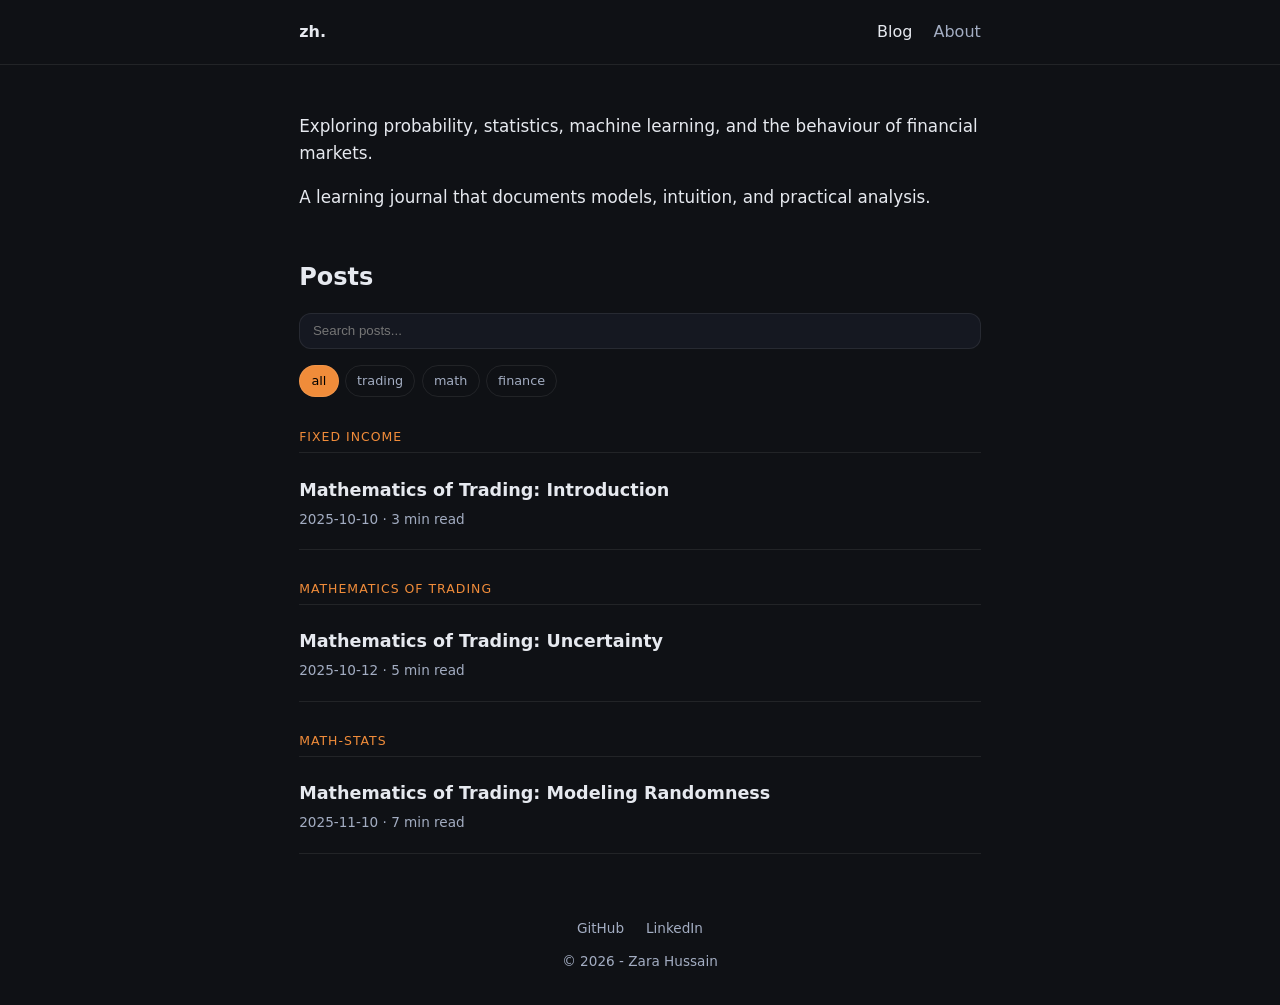
<file: index.html>
<!doctype html>
<html lang="en">
<head>
  <meta charset="UTF-8" />
  <meta name="viewport" content="width=device-width, initial-scale=1" />
  <title>Zara Hussain</title>
  <meta name="description" content="Notes, projects, and thoughts on markets, math, and uncertainty." />
  <link rel="stylesheet" href="styles.css" />
</head>

<body>
  <header class="topbar">
    <div class="container topbar-inner">
      <a class="name" href="index.html">zh.</a>

      <nav class="links">
        <a href="index.html" aria-current="page">Blog</a>
        <a href="about.html">About</a>
      </nav>
    </div>
  </header>

  <main class="container">
    <section class="intro">
      <p>
        Exploring probability, statistics, machine learning, and the behaviour of financial markets.
      </p>

      <p>
        A learning journal that documents models, intuition, and practical analysis.
      </p>
    </section>

    <section class="posts">
      <h2>Posts</h2>

      <input
        type="search"
        id="search"
        placeholder="Search posts..."
        autocomplete="off"
      />

      <div id="filters"></div>

      <div id="posts"></div>

      <p id="empty" hidden>No posts found.</p>
    </section>
  </main>

  <footer class="footer">
    <div class="container">
      <div class="social">
        <a href="https://github.com/your-handle" target="_blank" rel="noopener">GitHub</a>
        <a href="https://www.linkedin.com/in/your-handle/" target="_blank" rel="noopener">LinkedIn</a>
      </div>
      <span>©  <span id="year"></span>  - Zara Hussain</span>
    </div>
  </footer>

  <script src="posts.js"></script>
  <script src="script.js"></script>
</body>
</html>
</file>
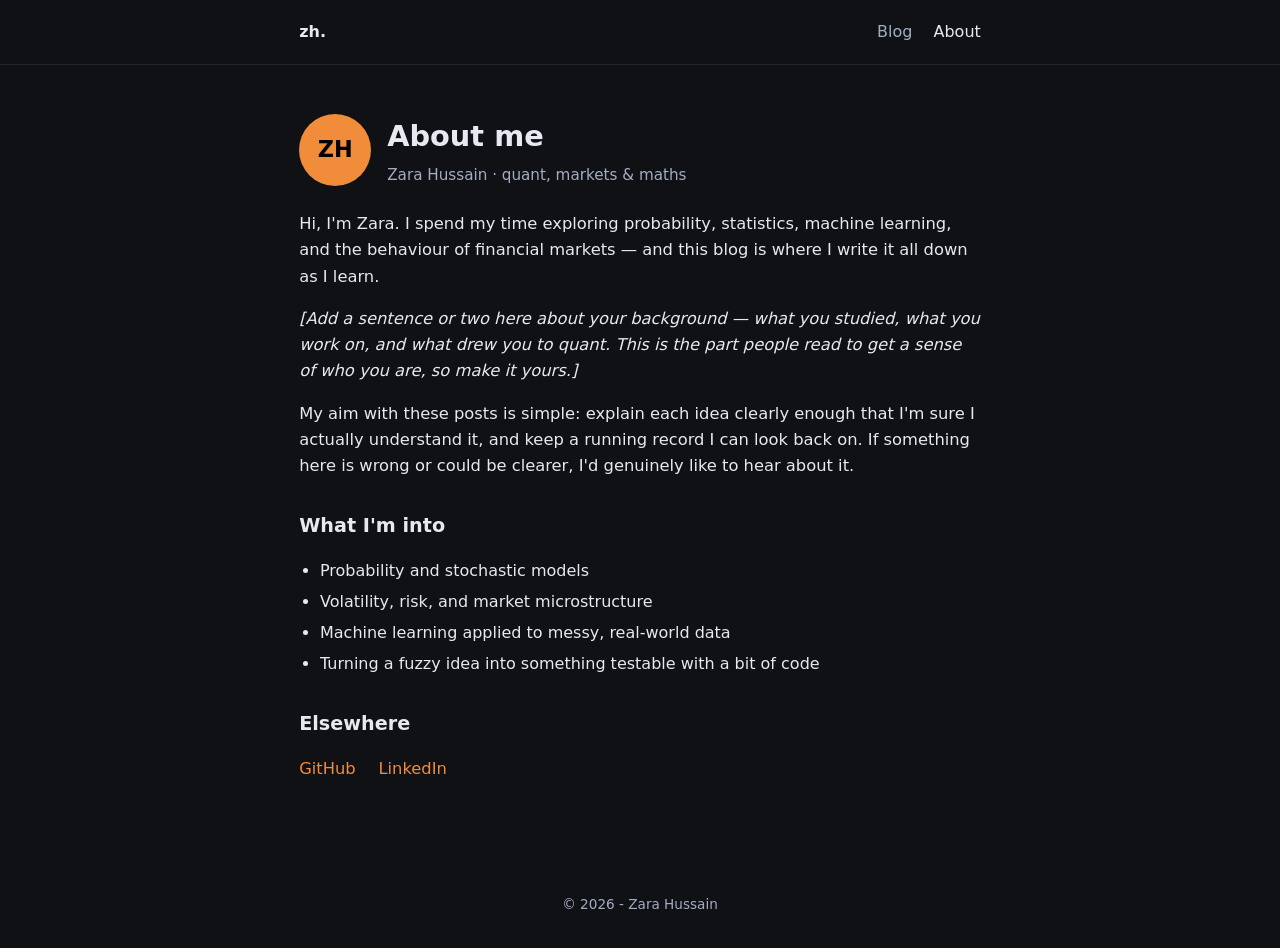
<file: about.html>
<!doctype html>
<html lang="en">
<head>
  <meta charset="UTF-8" />
  <meta name="viewport" content="width=device-width, initial-scale=1" />
  <title>About — Zara Hussain</title>
  <meta name="description" content="About Zara Hussain — quant, markets, and maths." />
  <link rel="stylesheet" href="styles.css" />
</head>

<body>
  <header class="topbar">
    <div class="container topbar-inner">
      <a class="name" href="index.html">zh.</a>
      <nav class="links">
        <a href="index.html">Blog</a>
        <a href="about.html" aria-current="page">About</a>
      </nav>
    </div>
  </header>

  <main class="container">
    <section class="about">
      <div class="about-head">
        <div class="avatar" aria-hidden="true">ZH</div>
        <div>
          <h1>About me</h1>
          <div class="role">Zara Hussain · quant, markets &amp; maths</div>
        </div>
      </div>

      <p>
        Hi, I'm Zara. I spend my time exploring probability, statistics, machine
        learning, and the behaviour of financial markets — and this blog is where
        I write it all down as I learn.
      </p>

      <p>
        <em>[Add a sentence or two here about your background — what you studied,
        what you work on, and what drew you to quant. This is the part people read
        to get a sense of who you are, so make it yours.]</em>
      </p>

      <p>
        My aim with these posts is simple: explain each idea clearly enough that
        I'm sure I actually understand it, and keep a running record I can look
        back on. If something here is wrong or could be clearer, I'd genuinely
        like to hear about it.
      </p>

      <h2>What I'm into</h2>
      <ul>
        <li>Probability and stochastic models</li>
        <li>Volatility, risk, and market microstructure</li>
        <li>Machine learning applied to messy, real-world data</li>
        <li>Turning a fuzzy idea into something testable with a bit of code</li>
      </ul>

      <h2>Elsewhere</h2>
      <p class="links-row">
        <a href="https://github.com/your-handle" target="_blank" rel="noopener">GitHub</a>
        <a href="https://www.linkedin.com/in/your-handle/" target="_blank" rel="noopener">LinkedIn</a>
      </p>
    </section>
  </main>

  <footer class="footer">
    <div class="container">
      <span>©  <span id="year"></span>  - Zara Hussain</span>
    </div>
  </footer>

  <script>
    var y = document.getElementById("year");
    if (y) y.textContent = new Date().getFullYear();
  </script>
</body>
</html>
</file>
<file: styles.css>
:root {
  --bg: #0f1115;
  --panel: #151821;
  --text: #e6e9ef;
  --muted: #a3adc2;
  --border: rgba(255, 255, 255, 0.08);
  --accent: #f08c3a;
  --radius: 12px;
}

* {
  box-sizing: border-box;
}

body {
  margin: 0;
  background: var(--bg);
  color: var(--text);
  font-family: system-ui, -apple-system, BlinkMacSystemFont, sans-serif;
  line-height: 1.6;
}

a {
  color: var(--text);
  text-decoration: none;
}

a:hover {
  color: var(--accent);
}

.container {
  max-width: 720px;
  margin: 0 auto;
  padding: 0 1.2rem;
}

.topbar {
  border-bottom: 1px solid var(--border);
}

.topbar-inner {
  display: flex;
  justify-content: space-between;
  align-items: center;
  height: 64px;
}

.name {
  font-weight: 600;
}

.links a {
  margin-left: 1rem;
  color: var(--muted);
}

.intro {
  margin: 3rem 0;
}

.intro p {
  font-size: 1.05rem;
}

.posts h2 {
  margin-bottom: 1rem;
}

input[type="search"] {
  width: 100%;
  padding: 0.6rem 0.8rem;
  margin-bottom: 1rem;
  background: var(--panel);
  border: 1px solid var(--border);
  color: var(--text);
  border-radius: var(--radius);
}

#filters {
  margin-bottom: 1.5rem;
}

.filter {
  display: inline-block;
  padding: 0.3rem 0.7rem;
  margin-right: 0.4rem;
  margin-bottom: 0.4rem;
  border-radius: 999px;
  border: 1px solid var(--border);
  font-size: 0.8rem;
  color: var(--muted);
  cursor: pointer;
}

.filter.active {
  background: var(--accent);
  color: #000;
}

.post {
  padding: 1.2rem 0;
  border-bottom: 1px solid var(--border);
}

.post h3 {
  margin: 0 0 0.3rem 0;
  font-size: 1.1rem;
}

.meta {
  font-size: 0.85rem;
  color: var(--muted);
}

.footer {
  margin: 4rem 0 2rem;
  text-align: center;
  font-size: 0.85rem;
  color: var(--muted);
}

/* ---------------------------------------------------------------------------
   Added: post pages + About page. Everything above is your original CSS.
   --------------------------------------------------------------------------- */

/* make a post title in the list feel clickable */
.post h3 a {
  color: var(--text);
}
.post h3 a:hover {
  color: var(--accent);
}

/* ---- single post page ---- */
.article {
  padding: 1.5rem 0 2rem;
}

.back {
  font-size: 0.9rem;
  color: var(--muted);
}

.article h1 {
  font-size: 1.8rem;
  line-height: 1.25;
  margin: 1rem 0 0.3rem;
}

.article > .meta {
  margin-bottom: 1.8rem;
}

/* the rendered Markdown body */
.prose {
  font-size: 1.02rem;
}

.prose h2 {
  font-size: 1.3rem;
  margin: 2rem 0 0.8rem;
}

.prose h3 {
  font-size: 1.1rem;
  margin: 1.5rem 0 0.6rem;
}

.prose p,
.prose li {
  color: var(--text);
}

.prose a {
  color: var(--accent);
}
.prose a:hover {
  text-decoration: underline;
}

.prose img {
  display: block;
  max-width: 100%;
  height: auto;
  margin: 1.4rem 0 0.4rem;
  border: 1px solid var(--border);
  border-radius: var(--radius);
}

/* an image immediately followed by italic text reads as a caption */
.prose img + em,
.prose figcaption {
  display: block;
  color: var(--muted);
  font-size: 0.85rem;
  margin-bottom: 1.2rem;
}

.prose blockquote {
  margin: 1.3rem 0;
  padding-left: 1rem;
  border-left: 3px solid var(--border);
  color: var(--muted);
}

.prose ul,
.prose ol {
  padding-left: 1.3rem;
}
.prose li {
  margin: 0.35rem 0;
}

/* code: inline + blocks (highlight.js theme handles block colours) */
.prose code {
  font-family: ui-monospace, SFMono-Regular, Menlo, Consolas, monospace;
  font-size: 0.9em;
}
.prose :not(pre) > code {
  background: var(--panel);
  padding: 0.12em 0.4em;
  border-radius: 6px;
}
.prose pre {
  margin: 1.3rem 0;
  padding: 1rem 1.1rem;
  border: 1px solid var(--border);
  border-radius: var(--radius);
  overflow-x: auto;
  font-size: 0.85rem;
  line-height: 1.5;
}
.prose pre code {
  padding: 0;
  background: none;
}

/* a download / attachment link */
.prose a[href$=".py"],
.prose a[href$=".ipynb"],
.prose a[href$=".csv"],
.prose a[href$=".pdf"],
.prose a[href$=".zip"] {
  display: inline-block;
  padding: 0.5rem 0.9rem;
  margin: 0.3rem 0;
  border: 1px solid var(--border);
  border-radius: 10px;
  color: var(--text);
}
.prose a[href$=".py"]:hover,
.prose a[href$=".ipynb"]:hover,
.prose a[href$=".csv"]:hover,
.prose a[href$=".pdf"]:hover,
.prose a[href$=".zip"]:hover {
  border-color: var(--accent);
  text-decoration: none;
}

.prose table {
  width: 100%;
  border-collapse: collapse;
  margin: 1.3rem 0;
  font-size: 0.95rem;
}
.prose th,
.prose td {
  text-align: left;
  padding: 0.5rem 0.6rem;
  border-bottom: 1px solid var(--border);
}

/* let long equations scroll instead of overflowing */
.katex-display {
  overflow-x: auto;
  overflow-y: hidden;
  padding: 0.2rem 0;
}

/* ---- About page ---- */
.about {
  padding: 1.5rem 0 2rem;
}

.about-head {
  display: flex;
  align-items: center;
  gap: 1rem;
  margin: 1.5rem 0;
}

.avatar {
  width: 72px;
  height: 72px;
  flex-shrink: 0;
  border-radius: 50%;
  background: var(--accent);
  color: #000;
  display: flex;
  align-items: center;
  justify-content: center;
  font-weight: 600;
  font-size: 1.4rem;
}

.about h1 {
  margin: 0;
  font-size: 1.8rem;
}

.about .role {
  color: var(--muted);
  font-size: 0.95rem;
  margin-top: 0.25rem;
}

.about p {
  font-size: 1.02rem;
}

.about h2 {
  font-size: 1.2rem;
  margin: 2rem 0 0.6rem;
}

.about ul {
  padding-left: 1.3rem;
}
.about li {
  margin: 0.35rem 0;
}

.links-row a {
  color: var(--accent);
  margin-right: 1.1rem;
}

/* current tab in the top nav */
.links a[aria-current="page"] {
  color: var(--text);
}

/* centered social links in the footer of the main blog page */
.social {
  margin-bottom: 0.7rem;
}
.social a {
  margin: 0 0.55rem;
  color: var(--muted);
}
.social a:hover {
  color: var(--accent);
}
.section-label {
  color: var(--accent);
  font-size: 0.78rem;
  letter-spacing: 0.08em;
  text-transform: uppercase;
  margin: 1.8rem 0 0.2rem;
  padding-bottom: 0.3rem;
  border-bottom: 1px solid var(--border);
}
.section-label:first-child { margin-top: 0; }
</file>
